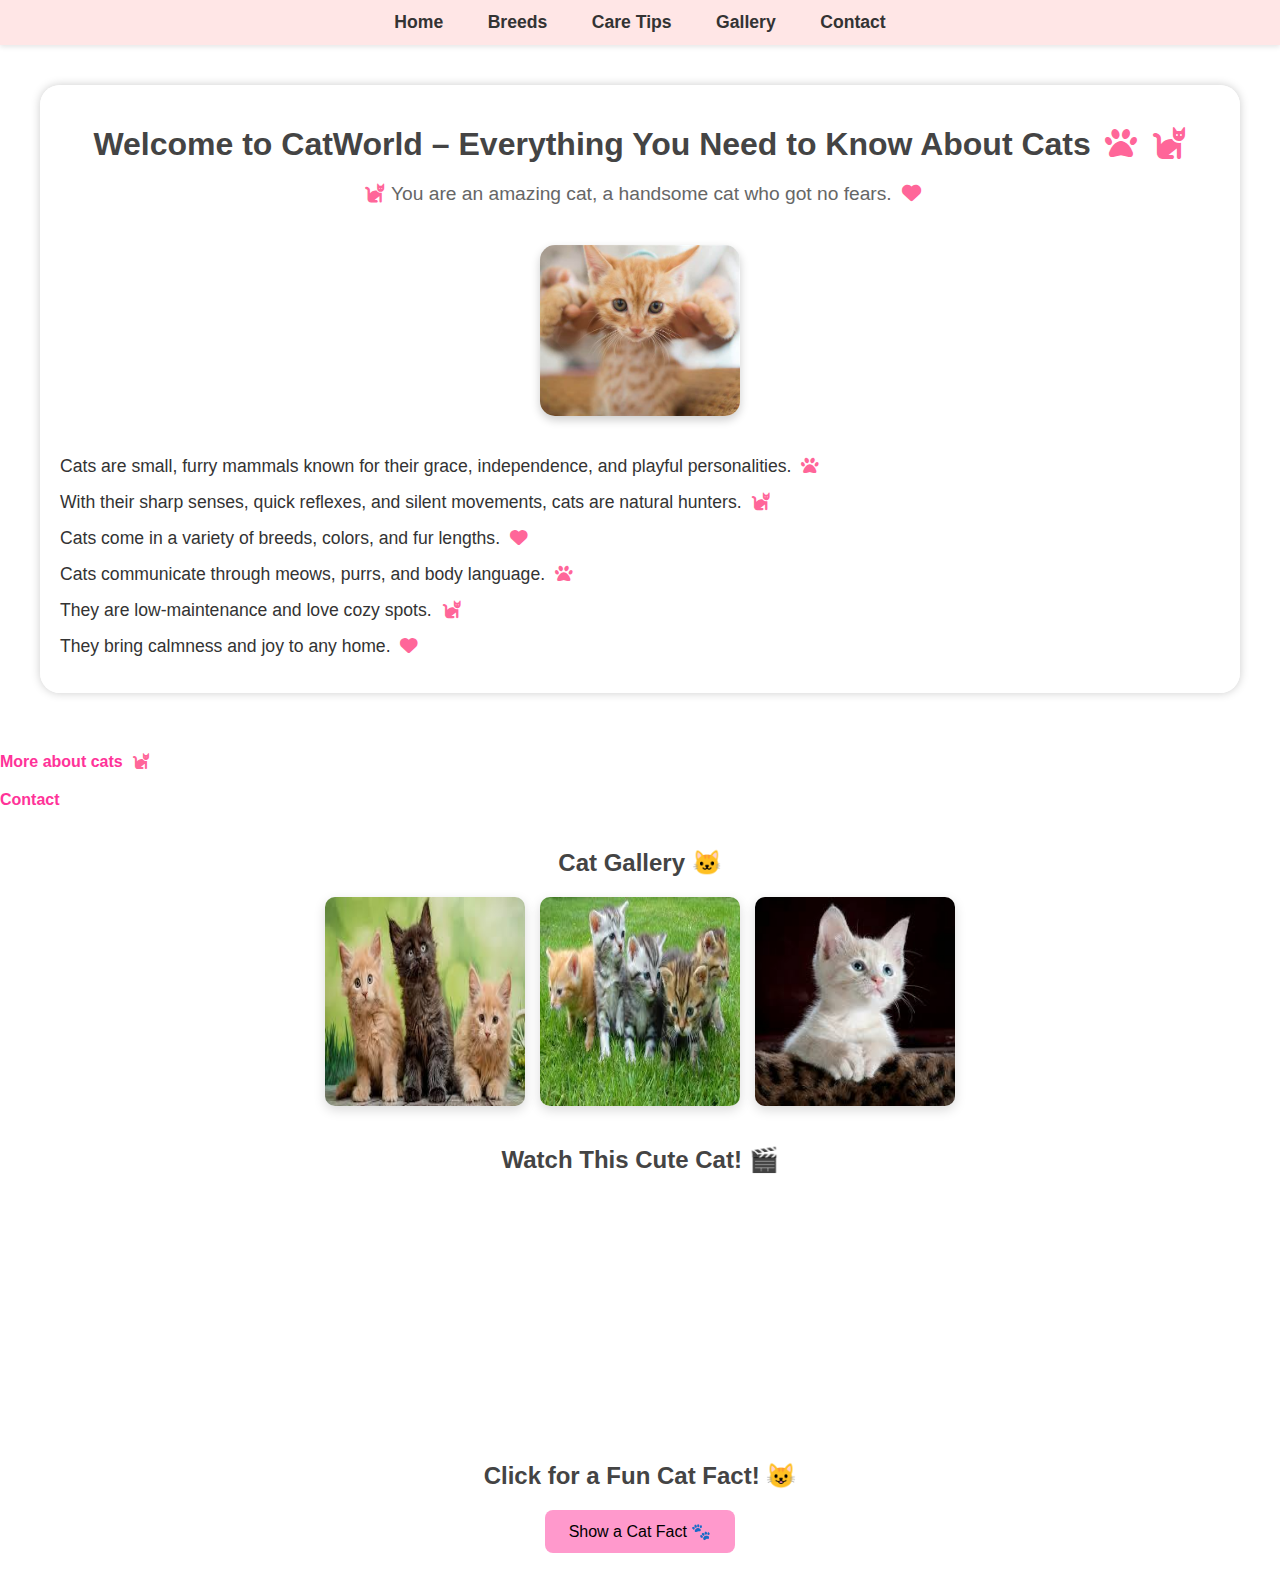
<file: index.html>
<!DOCTYPE html>
<html lang="en">
<head>
    <meta charset="UTF-8">
    <meta name="viewport" content="width=device-width, initial-scale=1.0">
    <title>Cats</title>
    <link rel="stylesheet" href="./style.css">
    <link rel="stylesheet" href="https://cdnjs.cloudflare.com/ajax/libs/font-awesome/6.5.0/css/all.min.css">
</head>
<body>

    <!-- NAVIGATION BAR -->
    <nav>
        <a href="https://icatcare.org/articles/introducing-cats">Home</a>
        <a href="https://www.purina.com/cats/cat-breeds">Breeds</a>
        <a href="https://www.four-paws.org/our-stories/publications-guides/does-a-cat-fit-my-lifestyle?utm_source=google&utm_medium=paid&utm_campaign=21459560054&utm_content=166669497002&utm_term=how%20to%20take%20care%20of%20a%20cat&gadid=706477183855&gad_source=1&gad_campaignid=21459560054&gbraid=0AAAAAC0faW5zJfxPy1uURfpJqfeRtxrV-&gclid=CjwKCAjwprjDBhBTEiwA1m1d0nIpR9dR8VmuWjsrsCNEuUEuJKdKuy4AoL0JE2IrnykaRRSRICnCBxoCB3YQAvD_BwE">Care Tips</a>
        <a href="https://www.pexels.com/search/cat/">Gallery</a>
        <a href="./contact.html">Contact</a>
    </nav>

    <div class="POOKIE">
        <center>
            <h1>Welcome to CatWorld – Everything You Need to Know About Cats <i class="fas fa-paw"></i> <i class="fas fa-cat"></i></h1>
            <p class="caty"><i class="fas fa-cat"></i> You are an amazing cat, a handsome cat who got no fears. <i class="fas fa-heart"></i></p>
            <img class="cat-image" src="./cat.png" alt="Cute Cat Image">
        </center>

        <ul>
            <li>Cats are small, furry mammals known for their grace, independence, and playful personalities. <i class="fas fa-paw"></i></li>
            <li>With their sharp senses, quick reflexes, and silent movements, cats are natural hunters. <i class="fas fa-cat"></i></li>
            <li>Cats come in a variety of breeds, colors, and fur lengths. <i class="fas fa-heart"></i></li>
            <li>Cats communicate through meows, purrs, and body language. <i class="fas fa-paw"></i></li>
            <li>They are low-maintenance and love cozy spots. <i class="fas fa-cat"></i></li>
            <li>They bring calmness and joy to any home. <i class="fas fa-heart"></i></li>
        </ul>
    </div>
        <a href="https://en.wikipedia.org/wiki/Cat">More about cats <i class="fas fa-cat"></i></a></br>
         <a href="./contact.html">Contact</a>
        <!-- GALLERY SECTION -->
        <h2>Cat Gallery 🐱</h2>
        <div class="gallery">
            <img src="./download (1).jpg" alt="Cat 1">
            <img src="./download.jpg" alt="Cat 2">
            <img src="./second.jpg" alt="Cat 3">
        </div>

        <!-- VIDEO SECTION -->
        <h2>Watch This Cute Cat! 🎬</h2>
        <!-- VIDEO SECTION -->
<iframe width="400" height="225" src="https://www.youtube.com/embed/oPWqqp8n-Qw" frameborder="0" allowfullscreen></iframe>

        <!-- CAT FACT GENERATOR -->
        <h2>Click for a Fun Cat Fact! 😺</h2>
        <button onclick="showFact()">Show a Cat Fact 🐾</button>
        <p id="fact"></p>
    </div>

    <!-- SCRIPT -->
    <script>
        const facts = [
            "Cats sleep 12–16 hours a day!",
            "A group of cats is called a clowder.",
            "Cats can rotate their ears 180 degrees.",
            "House cats share 95.6% of their DNA with tigers."
        ];
        function showFact() {
            const random = Math.floor(Math.random() * facts.length);
            document.getElementById("fact").textContent = facts[random];
        }
    </script>

</body>
</html>
</file>
<file: style.css>
/* === Global Styles === */
body {
  background-color: #ffe6e6;/* Replace with your own image if needed */
  background-repeat: repeat;
  background-size: 100px 100px;
  background-color: #fff;
  font-family: 'Segoe UI', Tahoma, Geneva, Verdana, sans-serif;
  color: #333;
  margin: 0;
  padding: 0;
}

/* === Navigation Bar === */
nav {
  background-color: #ffe6e6;
  padding: 12px 0;
  text-align: center;
  box-shadow: 0 2px 5px rgba(0,0,0,0.1);
}

nav a {
  margin: 0 20px;
  text-decoration: none;
  color: #333;
  font-weight: bold;
  font-size: 1.1em;
  transition: color 0.3s ease;
}

nav a:hover {
  color: #ff3399;
}

/* === Main Container === */
.POOKIE {
  background-color: rgba(255, 255, 255, 0.9); /* semi-transparent for readability */
  margin: 40px;
  padding: 20px;
  border-radius: 20px;
  box-shadow: 0 0 10px #ccc;
}

/* === Heading and Paragraph === */
h1 {
  font-size: 2em;
  color: #444;
  margin-bottom: 10px;
}

h2 {
  text-align: center;
  margin-top: 40px;
  color: #444;
}

.caty {
  font-size: 1.2em;
  color: #666;
  margin-bottom: 20px;
}

/* === Cat Image === */
.cat-image {
  width: 200px;
  margin: 20px 0;
  border-radius: 15px;
  box-shadow: 0 4px 10px rgba(0, 0, 0, 0.2);
}

/* === List Styling === */
ul {
  list-style: none;
  padding-left: 0;
}

li {
  margin-bottom: 15px;
  font-size: 1.1em;
}

i {
  color: #ff6699;
  margin-left: 5px;
  transition: transform 0.3s ease;
}

i:hover {
  transform: scale(1.3);
}

/* === Link Styling === */
a {
  display: inline-block;
  margin-top: 20px;
  text-decoration: none;
  color: #ff3399;
  font-weight: bold;
}

/* === Gallery Section === */
.gallery {
  display: flex;
  justify-content: center;
  flex-wrap: wrap;
  gap: 15px;
  margin-top: 20px;
}

.gallery img {
  width: 200px;
  border-radius: 10px;
  box-shadow: 0 4px 12px rgba(0,0,0,0.15);
  transition: transform 0.3s ease;
}

.gallery img:hover {
  transform: scale(1.05);
}

/* === Cat Fact Button === */
button {
  display: block;
  margin: 20px auto;
  background-color: #ff99cc;
  border: none;
  padding: 12px 24px;
  font-size: 1em;
  border-radius: 8px;
  cursor: pointer;
  transition: background-color 0.3s ease;
}

button:hover {
  background-color: #ff66a3;
}

#fact {
  text-align: center;
  font-size: 1.2em;
  margin-top: 10px;
  color: #444;
}

/* === Responsive Design === */
@media (max-width: 768px) {
  .POOKIE {
    margin: 15px;
    padding: 15px;
  }

  h1 {
    font-size: 1.5em;
  }

  .cat-image {
    width: 150px;
  }

  .gallery img {
    width: 100%;
  }

  nav a {
    display: block;
    margin: 10px 0;
  }
}
</file>
